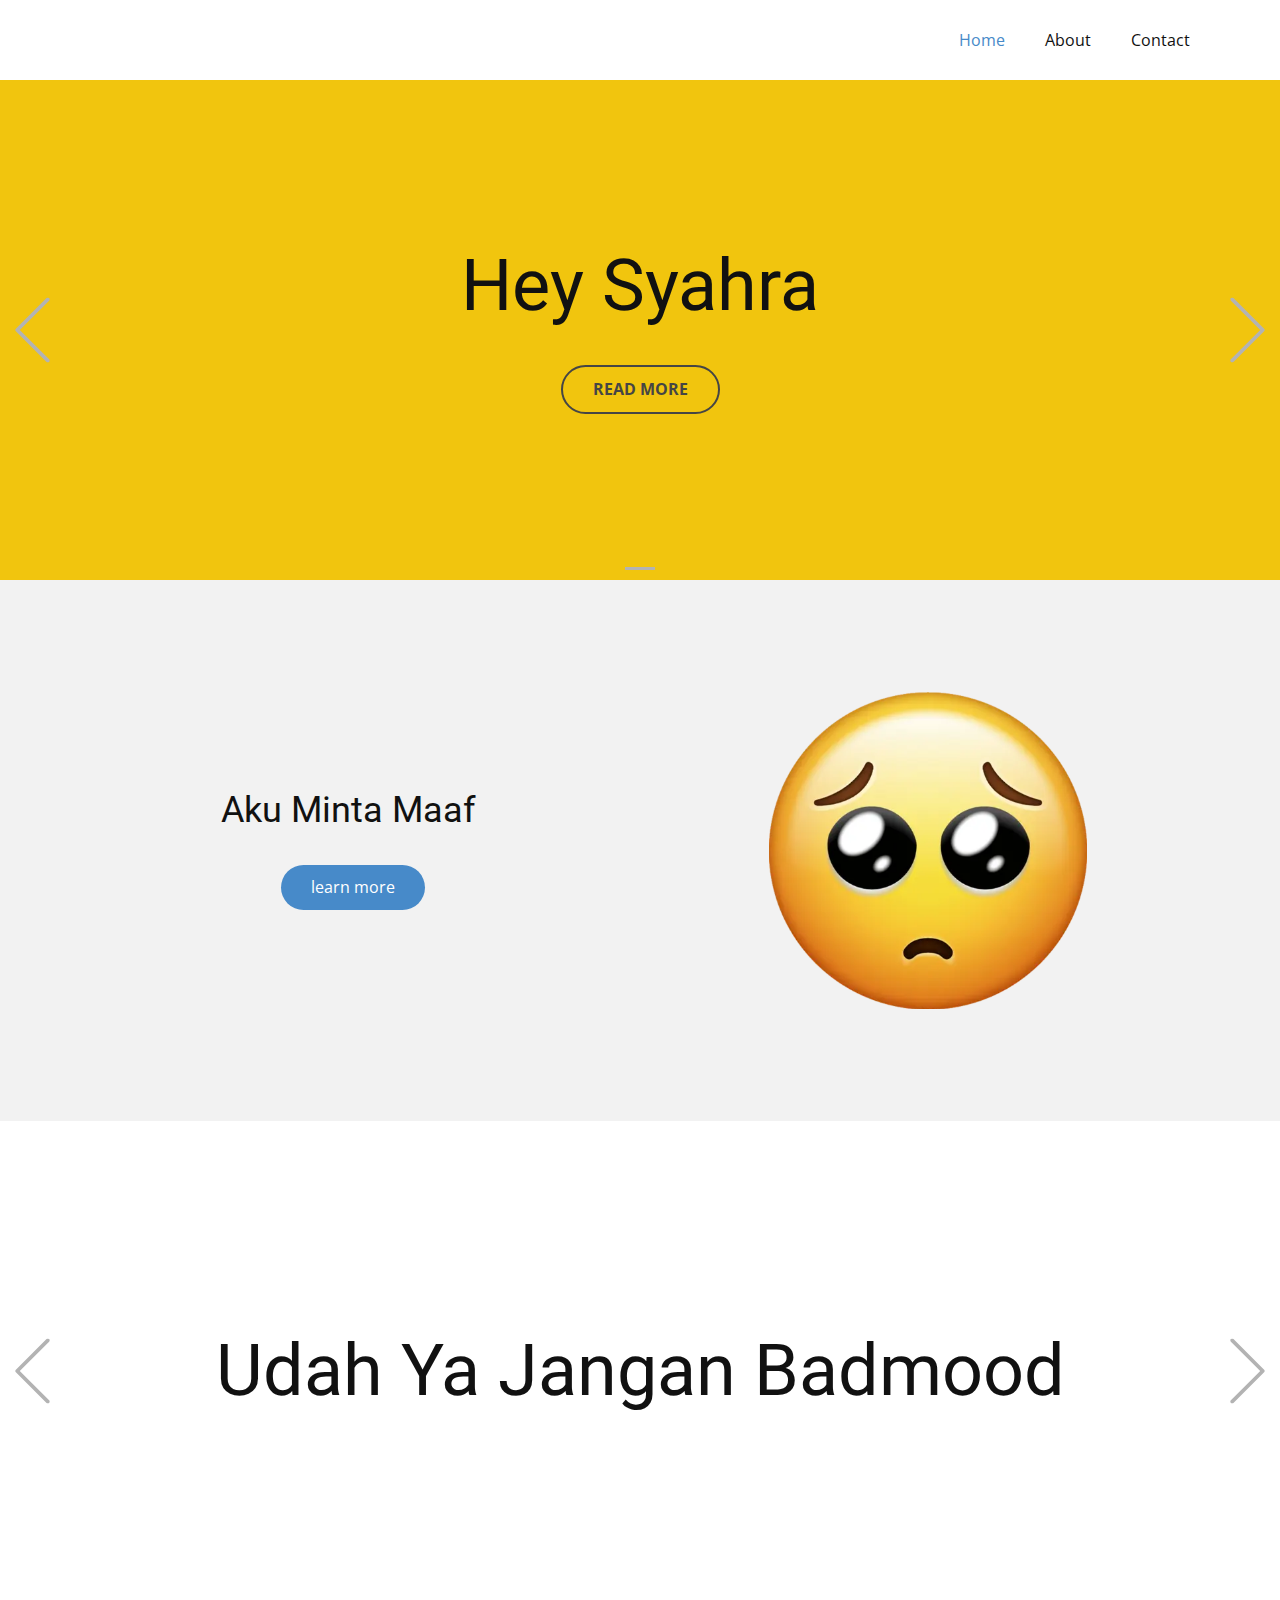
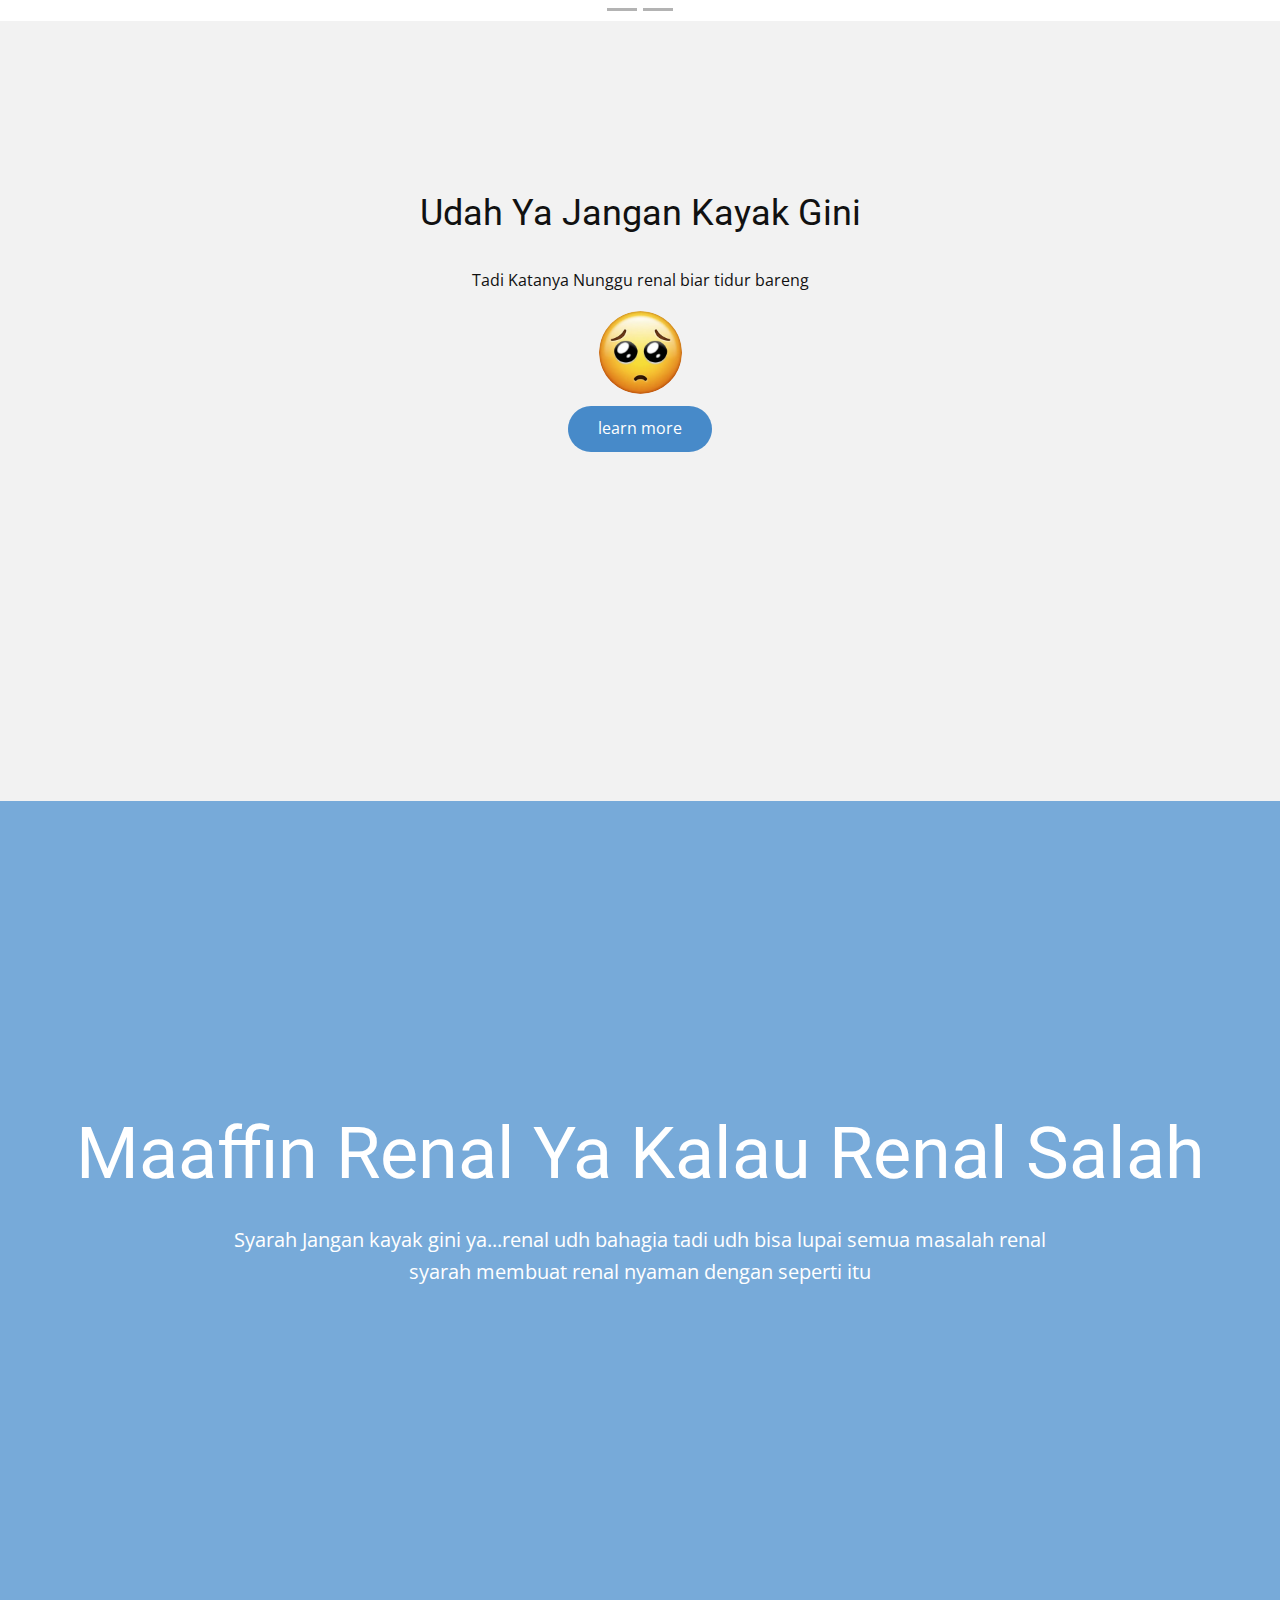
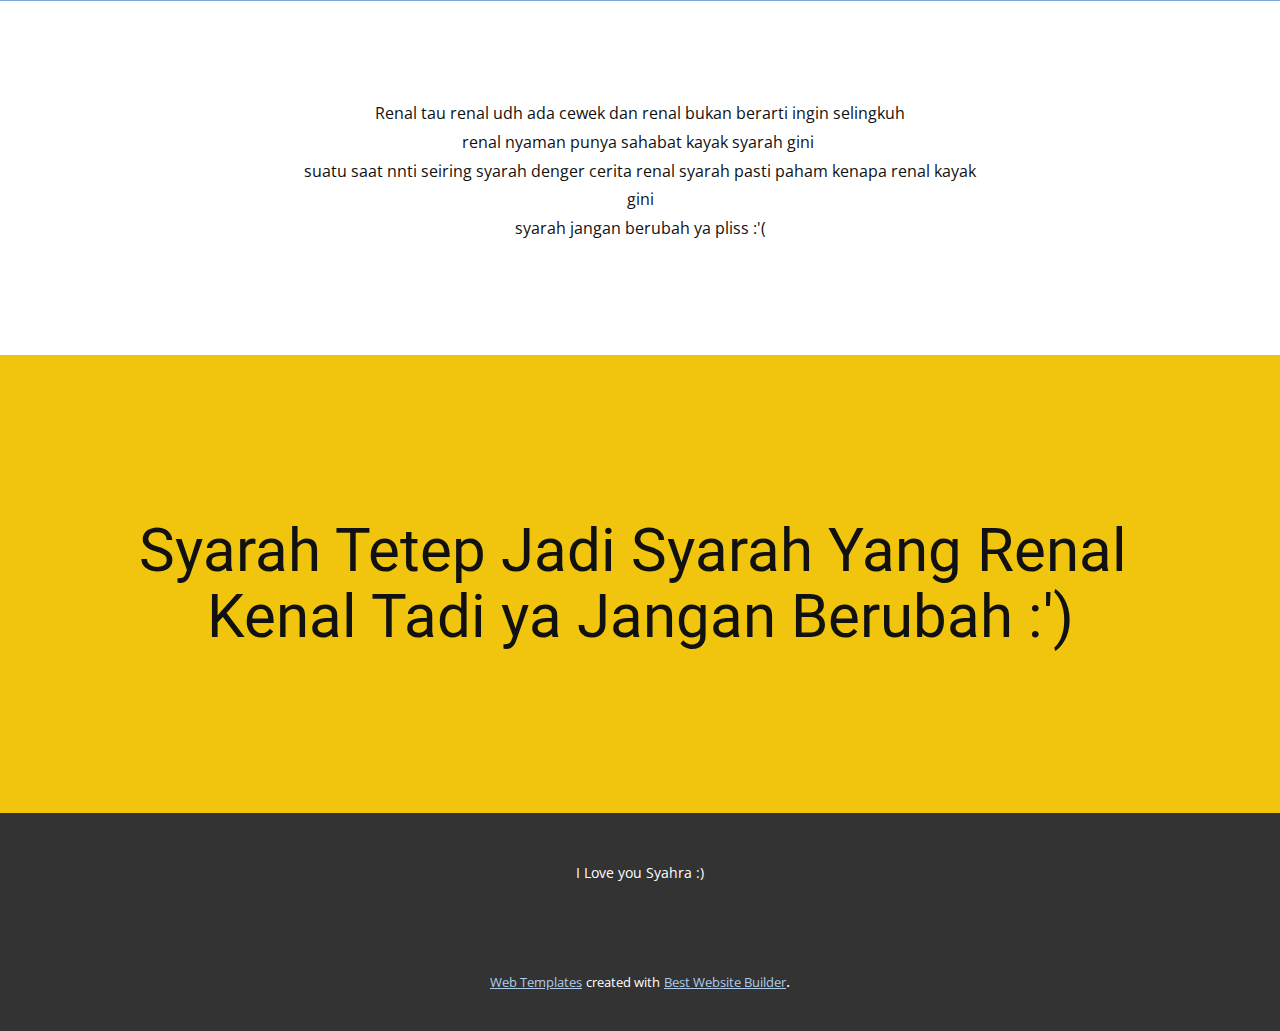
<file: Home.html>
<!DOCTYPE html>
<html style="font-size: 16px;">
  <head>
    <meta name="viewport" content="width=device-width, initial-scale=1.0">
    <meta charset="utf-8">
    <meta name="keywords" content="Hey Syahra, Aku Minta Maaf, Udah Ya Jangan Badmood, Jangan Marah, Udah Ya Jangan Kayak Gini, Maaffin Renal Ya Kalau Renal Salah, Syarah Tetep Jadi Syarah Yang Renal&nbsp;Kenal Tadi ya Jangan Berubah :&amp;apos;)">
    <meta name="description" content="">
    <title>Home</title>
    <link rel="stylesheet" href="nicepage.css" media="screen">
<link rel="stylesheet" href="Home.css" media="screen">
    <script class="u-script" type="text/javascript" src="jquery.js" defer=""></script>
    <script class="u-script" type="text/javascript" src="nicepage.js" defer=""></script>
    <meta name="generator" content="Nicepage 4.12.5, nicepage.com">
    <link id="u-theme-google-font" rel="stylesheet" href="https://fonts.googleapis.com/css?family=Roboto:100,100i,300,300i,400,400i,500,500i,700,700i,900,900i|Open+Sans:300,300i,400,400i,500,500i,600,600i,700,700i,800,800i">
    
    
    
    
    
    
    
    
    <script type="application/ld+json">{
		"@context": "http://schema.org",
		"@type": "Organization",
		"name": ""
}</script>
    <meta name="theme-color" content="#478ac9">
    <meta property="og:title" content="Home">
    <meta property="og:type" content="website">
  </head>
  <body class="u-body u-xl-mode"><header class="u-clearfix u-header u-header" id="sec-02df"><div class="u-clearfix u-sheet u-valign-middle u-sheet-1">
    <audio controls autoplay hidden>
      <source src="Backsound Romantis No Copyright Aakash Gandhi - Arms Of Heaven.mp3">
    </audio>    
    <nav class="u-menu u-menu-dropdown u-offcanvas u-menu-1">
          <div class="menu-collapse" style="font-size: 1rem; letter-spacing: 0px;">
            <a class="u-button-style u-custom-left-right-menu-spacing u-custom-padding-bottom u-custom-top-bottom-menu-spacing u-nav-link u-text-active-palette-1-base u-text-hover-palette-2-base" href="#">
              <svg class="u-svg-link" viewBox="0 0 24 24"><use xmlns:xlink="http://www.w3.org/1999/xlink" xlink:href="#menu-hamburger"></use></svg>
              <svg class="u-svg-content" version="1.1" id="menu-hamburger" viewBox="0 0 16 16" x="0px" y="0px" xmlns:xlink="http://www.w3.org/1999/xlink" xmlns="http://www.w3.org/2000/svg"><g><rect y="1" width="16" height="2"></rect><rect y="7" width="16" height="2"></rect><rect y="13" width="16" height="2"></rect>
</g></svg>
            </a>
          </div>
          <div class="u-nav-container">
            <ul class="u-nav u-unstyled u-nav-1"><li class="u-nav-item"><a class="u-button-style u-nav-link u-text-active-palette-1-base u-text-hover-palette-2-base" href="Home.html" style="padding: 10px 20px;">Home</a>
</li><li class="u-nav-item"><a class="u-button-style u-nav-link u-text-active-palette-1-base u-text-hover-palette-2-base" href="About.html" style="padding: 10px 20px;">About</a>
</li><li class="u-nav-item"><a class="u-button-style u-nav-link u-text-active-palette-1-base u-text-hover-palette-2-base" href="Contact.html" style="padding: 10px 20px;">Contact</a>
</li></ul>
          </div>
          <div class="u-nav-container-collapse">
            <div class="u-black u-container-style u-inner-container-layout u-opacity u-opacity-95 u-sidenav">
              <div class="u-inner-container-layout u-sidenav-overflow">
                <div class="u-menu-close"></div>
                <ul class="u-align-center u-nav u-popupmenu-items u-unstyled u-nav-2"><li class="u-nav-item"><a class="u-button-style u-nav-link" href="Home.html">Home</a>
</li><li class="u-nav-item"><a class="u-button-style u-nav-link" href="About.html">About</a>
</li><li class="u-nav-item"><a class="u-button-style u-nav-link" href="Contact.html">Contact</a>
</li></ul>
              </div>
            </div>
            <div class="u-black u-menu-overlay u-opacity u-opacity-70"></div>
          </div>
        </nav>
      </div></header>
    <section class="u-carousel u-slide u-block-7232-1" id="carousel_5952" data-interval="5000" data-u-ride="carousel">
      <ol class="u-absolute-hcenter u-carousel-indicators u-block-7232-2">
        <li data-u-target="#carousel_5952" class="u-active u-grey-30" data-u-slide-to="0"></li>
      </ol>
      <div class="u-carousel-inner" role="listbox">
        <div class="u-active u-align-center u-carousel-item u-clearfix u-palette-3-base u-section-1-1">
          <div class="u-clearfix u-sheet u-valign-middle u-sheet-1">
            <h1 class="u-text u-text-default u-title u-text-1">Hey Syahra</h1>
            <a href="#aku" class="u-border-2 u-border-grey-dark-1 u-btn u-btn-round u-button-style u-radius-50 u-btn-1">Read More</a>
          </div>
        </div>
      </div>
      <a class="u-absolute-vcenter u-carousel-control u-carousel-control-prev u-text-grey-30 u-block-7232-3" href="#carousel_5952" role="button" data-u-slide="prev">
        <span aria-hidden="true">
          <svg class="u-svg-link" viewBox="0 0 477.175 477.175"><path d="M145.188,238.575l215.5-215.5c5.3-5.3,5.3-13.8,0-19.1s-13.8-5.3-19.1,0l-225.1,225.1c-5.3,5.3-5.3,13.8,0,19.1l225.1,225
                    c2.6,2.6,6.1,4,9.5,4s6.9-1.3,9.5-4c5.3-5.3,5.3-13.8,0-19.1L145.188,238.575z"></path></svg>
        </span>
        <span class="sr-only">Previous</span>
      </a>
      <a class="u-absolute-vcenter u-carousel-control u-carousel-control-next u-text-grey-30 u-block-7232-4" href="#carousel_5952" role="button" data-u-slide="next">
        <span aria-hidden="true">
          <svg class="u-svg-link" viewBox="0 0 477.175 477.175"><path d="M360.731,229.075l-225.1-225.1c-5.3-5.3-13.8-5.3-19.1,0s-5.3,13.8,0,19.1l215.5,215.5l-215.5,215.5
                    c-5.3,5.3-5.3,13.8,0,19.1c2.6,2.6,6.1,4,9.5,4c3.4,0,6.9-1.3,9.5-4l225.1-225.1C365.931,242.875,365.931,234.275,360.731,229.075z"></path></svg>
        </span>
        <span class="sr-only">Next</span>
      </a>
    </section>
    <section class="u-clearfix u-grey-5 u-section-2" id="sec-1a0f">
      <div class="u-clearfix u-sheet u-sheet-1">
        <div class="u-clearfix u-expanded-width u-gutter-10 u-layout-wrap u-layout-wrap-1">
          <div class="u-layout" style="">
            <div class="u-layout-row" style="">
              <div class="u-container-style u-layout-cell u-left-cell u-size-30 u-size-xs-60 u-layout-cell-1" src="">
                <div class="u-container-layout u-valign-middle u-container-layout-1">
                  <h2 class="u-align-center u-text u-text-default u-text-1" id="aku">Aku Minta Maaf&nbsp;</h2>
                  <a href="#udah" class="u-btn u-btn-round u-button-style u-radius-50 u-btn-1">learn more</a>
                </div>
              </div>
              <div class="u-align-center u-container-style u-layout-cell u-right-cell u-size-30 u-size-xs-60 u-layout-cell-2" src="">
                <div class="u-container-layout u-valign-middle u-container-layout-2" src="">
                  <img class="u-image u-image-1" src="emoticon-sad-png-8.webp" data-image-width="480" data-image-height="480">
                </div>
              </div>
            </div>
          </div>
        </div>
      </div>
    </section>
    <section class="u-carousel u-slide u-block-d41d-1" id="carousel_4adf" data-interval="5000" data-u-ride="carousel">
      <ol class="u-absolute-hcenter u-carousel-indicators u-block-d41d-2">
        <li data-u-target="#carousel_4adf" class="u-active u-grey-30" data-u-slide-to="0"></li>
        <li data-u-target="#carousel_4adf" class="u-grey-30" data-u-slide-to="1"></li>
      </ol>
      <div class="u-carousel-inner" role="listbox">
        <div class="u-active u-align-center u-carousel-item u-clearfix u-section-3-1">
          <div class="u-clearfix u-sheet u-valign-middle u-sheet-1">
            <h1 class="u-text u-text-default u-title u-text-1" id="udah">Udah Ya Jangan Badmood</h1>
          </div>
        </div>
        <div class="u-align-center u-carousel-item u-clearfix u-section-3-2">
          <div class="u-clearfix u-sheet u-valign-middle u-sheet-1">
            <h1 class="u-text u-text-default u-title u-text-1">Jangan Marah</h1>
            <a href="https://nicepage.com/c/sports-html-templates" class="u-btn u-btn-round u-button-style u-hover-palette-1-light-2 u-palette-1-light-3 u-radius-50 u-btn-1"><span class="u-icon"><svg class="u-svg-content" viewBox="0 0 30.727 30.727" x="0px" y="0px" style="width: 1em; height: 1em;"><path d="M29.994,10.183L15.363,24.812L0.733,10.184c-0.977-0.978-0.977-2.561,0-3.536c0.977-0.977,2.559-0.976,3.536,0   l11.095,11.093L26.461,6.647c0.977-0.976,2.559-0.976,3.535,0C30.971,7.624,30.971,9.206,29.994,10.183z"></path></svg><img></span>&nbsp;Scroll
            </a>
          </div>
        </div>
      </div>
      <a class="u-absolute-vcenter u-carousel-control u-carousel-control-prev u-text-grey-30 u-block-d41d-3" href="#carousel_4adf" role="button" data-u-slide="prev">
        <span aria-hidden="true">
          <svg class="u-svg-link" viewBox="0 0 477.175 477.175"><path d="M145.188,238.575l215.5-215.5c5.3-5.3,5.3-13.8,0-19.1s-13.8-5.3-19.1,0l-225.1,225.1c-5.3,5.3-5.3,13.8,0,19.1l225.1,225
                    c2.6,2.6,6.1,4,9.5,4s6.9-1.3,9.5-4c5.3-5.3,5.3-13.8,0-19.1L145.188,238.575z"></path></svg>
        </span>
        <span class="sr-only">Previous</span>
      </a>
      <a class="u-absolute-vcenter u-carousel-control u-carousel-control-next u-text-grey-30 u-block-d41d-4" href="#carousel_4adf" role="button" data-u-slide="next">
        <span aria-hidden="true">
          <svg class="u-svg-link" viewBox="0 0 477.175 477.175"><path d="M360.731,229.075l-225.1-225.1c-5.3-5.3-13.8-5.3-19.1,0s-5.3,13.8,0,19.1l215.5,215.5l-215.5,215.5
                    c-5.3,5.3-5.3,13.8,0,19.1c2.6,2.6,6.1,4,9.5,4c3.4,0,6.9-1.3,9.5-4l225.1-225.1C365.931,242.875,365.931,234.275,360.731,229.075z"></path></svg>
        </span>
        <span class="sr-only">Next</span>
      </a>
    </section>
    <section class="u-clearfix u-grey-5 u-section-4" id="sec-8c8b">
      <div class="u-clearfix u-sheet u-sheet-1">
        <div class="u-clearfix u-expanded-width u-gutter-10 u-layout-wrap u-layout-wrap-1">
          <div class="u-layout" style="">
            <div class="u-layout-row" style="">
              <div class="u-container-style u-layout-cell u-left-cell u-size-60 u-size-xs-60 u-layout-cell-1" src="">
                <div class="u-container-layout u-container-layout-1">
                  <h2 class="u-align-center u-text u-text-default u-text-1">Udah Ya Jangan Kayak Gini</h2>
                  <p class="u-align-center u-text u-text-2">Tadi Katanya Nunggu renal biar tidur bareng</p>
                  <img class="u-image u-image-circle u-preserve-proportions u-image-1" src="emoticon-sad-png-8.webp" alt="" data-image-width="480" data-image-height="480">
                  <a href="#maaf" class="u-btn u-btn-round u-button-style u-radius-50 u-btn-1">learn more</a>
                </div>
              </div>
            </div>
          </div>
        </div>
      </div>
    </section>
    <section class="u-align-center u-clearfix u-palette-1-light-1 u-section-5" src="" id="sec-b717">
      <div class="u-clearfix u-sheet u-valign-middle u-sheet-1">
        <h1 class="u-text u-text-default u-title u-text-1" id="maaf">Maaffin Renal Ya Kalau Renal Salah</h1>
        <p class="u-large-text u-text u-text-variant u-text-2">Syarah Jangan kayak gini ya...renal udh bahagia tadi udh bisa lupai semua masalah renal<br>syarah membuat renal nyaman dengan seperti itu
        </p>
      </div>
    </section>
    <section class="u-align-center u-clearfix u-section-6" id="sec-b5ab">
      <div class="u-clearfix u-sheet u-sheet-1">
        <p class="u-text u-text-1">Renal tau renal udh ada cewek dan renal bukan berarti ingin selingkuh<br>renal nyaman punya sahabat kayak syarah gini&nbsp;<br>suatu saat nnti seiring syarah denger cerita renal syarah pasti paham kenapa renal kayak gini<br>syarah jangan berubah ya pliss :'(<br>
        </p>
      </div>
    </section>
    <section class="u-align-center u-clearfix u-palette-3-base u-section-7" id="sec-3da4">
      <div class="u-clearfix u-sheet u-valign-middle u-sheet-1">
        <h1 class="u-custom-font u-font-abril-fatface u-text u-text-default u-text-1">Syarah Tetep Jadi Syarah Yang Renal&nbsp;<br>Kenal Tadi ya Jangan Berubah :')
        </h1>
      </div>
    </section>
    
    
    <footer class="u-align-center u-clearfix u-footer u-grey-80 u-footer" id="sec-48f5"><div class="u-clearfix u-sheet u-sheet-1">
        <p class="u-small-text u-text u-text-variant u-text-1">I Love you Syahra :)</p>
      </div></footer>
    <section class="u-backlink u-clearfix u-grey-80">
      <a class="u-link" href="https://nicepage.com/website-templates" target="_blank">
        <span>Web Templates</span>
      </a>
      <p class="u-text">
        <span>created with</span>
      </p>
      <a class="u-link" href="https://nicepage.best" target="_blank">
        <span>Best Website Builder</span>
      </a>. 
    </section>
  </body>
</html>
</file>
